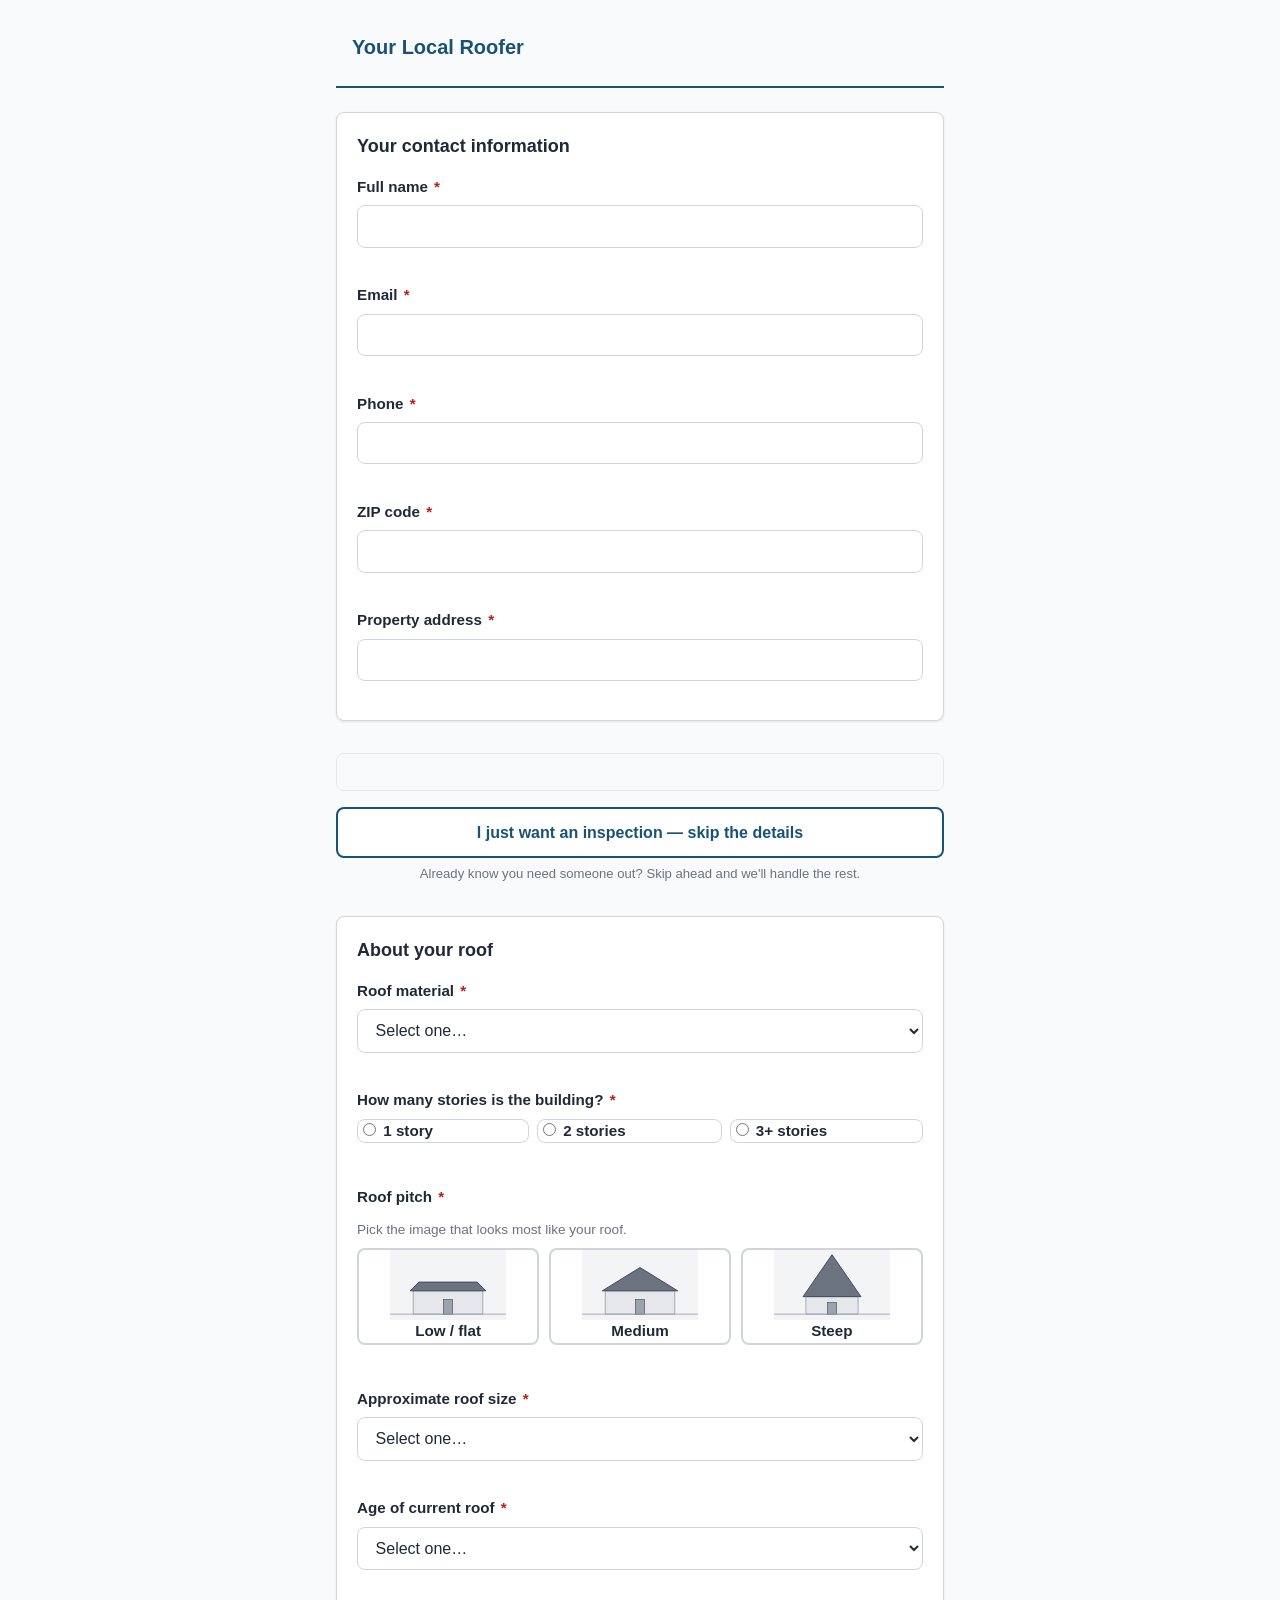
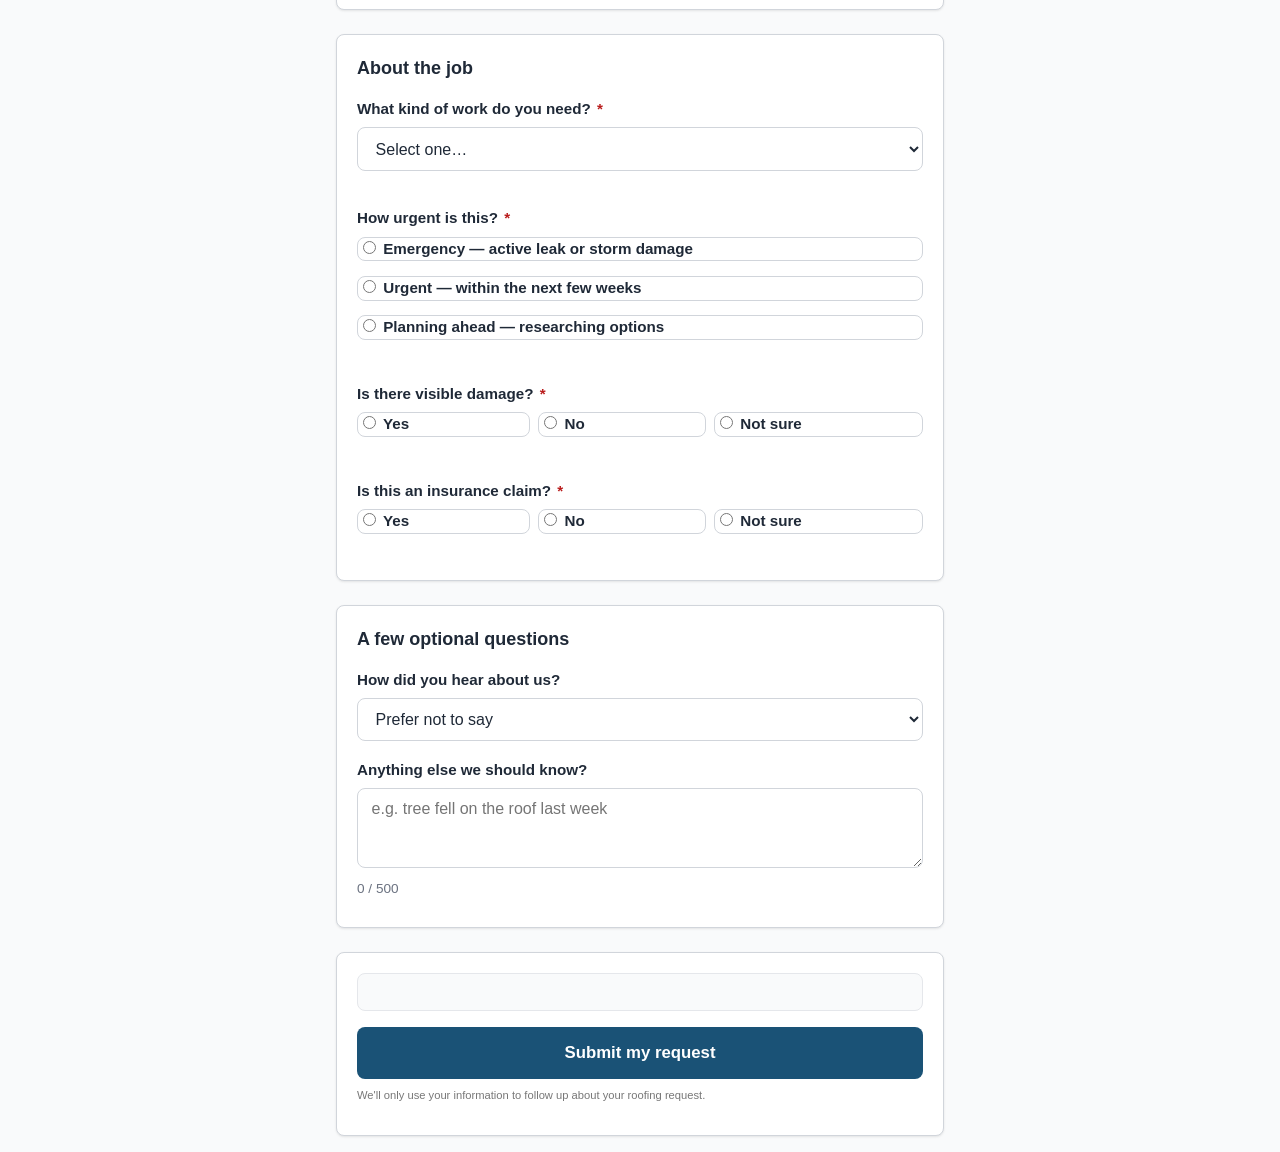
<file: index.html>
<!doctype html>
<html lang="en">
<head>
  <meta charset="utf-8" />
  <meta name="viewport" content="width=device-width, initial-scale=1" />
  <title>Roofing Quote Request</title>
  <link rel="stylesheet" href="assets/css/styles.css" />
  <style>
    /* ============================================================
       Consent block styling — FORM_SPEC §6.7
       Goal: visible, readable, complete — but doesn't dominate
       the form or feel like a lecture.
       ============================================================ */

    /* Outer container — subtle group, generous padding, doesn't
       compete with the submit button. */
    .consent-block {
      background: #F9FAFB;
      border: 1px solid #E5E7EB;
      border-radius: 8px;
      padding: 18px 20px;
      margin-bottom: 1rem;
    }

    /* Disclosure (§6.1) — small, muted grey body text. */
    .consent-disclosure {
      font-size: 14px;
      line-height: 1.6;
      color: #6B7280;
    }

    /* Inline headings inside the disclosure are paragraph leads,
       not section headers — same body size, just bolded. */
    .consent-disclosure h3 {
      font-size: 14px;
      font-weight: 700;
      color: #374151;
      margin: 0 0 0.6em;
    }

    .consent-disclosure p {
      margin: 0 0 0.8em;
    }
    .consent-disclosure p:last-of-type {
      margin-bottom: 0;
    }
    .consent-disclosure strong {
      color: #374151;
      font-weight: 600;
    }
    .consent-disclosure a {
      color: #1a5fbf;
      text-decoration: underline;
    }

    /* Optional jurisdiction add-on (§6.6) — sits between the
       footnote and the checkboxes, same look as the disclosure. */
    .consent-jurisdiction-addon {
      margin: 0.8em 0 0;
      font-size: 14px;
      line-height: 1.6;
      color: #6B7280;
    }

    /* Checkboxes (§6.2, §6.3) — normal form text, darker color,
       generous spacing, full label clickable. */
    .consent-checkbox {
      display: flex;
      align-items: flex-start;
      gap: 12px;
      font-size: 15px;
      line-height: 1.55;
      color: #1F2937;
      margin-top: 14px;
      padding-top: 14px;
      border-top: 1px solid #E5E7EB;
      cursor: pointer;
    }
    .consent-checkbox:first-of-type {
      margin-top: 16px;
      padding-top: 16px;
    }
    .consent-checkbox input[type="checkbox"] {
      flex: 0 0 auto;
      width: 22px;
      height: 22px;
      margin: 0;
      cursor: pointer;
    }
    .consent-checkbox span {
      flex: 1 1 auto;
    }
    .consent-checkbox strong {
      font-weight: 600;
    }

    /* Bigger tap targets on touch devices — §6.7 wants ≥24×24 on mobile. */
    @media (pointer: coarse) {
      .consent-checkbox input[type="checkbox"] {
        width: 24px;
        height: 24px;
      }
    }

    .submit-hint {
      font-size: 0.7rem;
      color: #777;
      margin-top: 0.5rem;
    }
  </style>
</head>
<body>
  <div id="loader" class="loader">Loading&hellip;</div>

  <div id="error" class="error-banner" hidden></div>

  <main id="app" class="app" hidden>
    <header class="brand">
      <img id="brand-logo" class="brand__logo" alt="" hidden />
      <div class="brand__text">
        <h1 id="brand-name" class="brand__name"></h1>
        <a id="brand-phone" class="brand__phone" href="#"></a>
      </div>
    </header>

    <form id="quote-form" class="form" novalidate>
      <!-- ============ SECTION 1: CONTACT INFORMATION ============ -->
      <section id="section-contact" class="form__section">
        <h2 class="form__heading">Your contact information</h2>

        <div class="field">
          <label for="fullName">Full name <span class="req">*</span></label>
          <input id="fullName" name="fullName" type="text" autocomplete="name" required />
          <p class="field__error" data-error-for="fullName"></p>
        </div>

        <div class="field">
          <label for="email">Email <span class="req">*</span></label>
          <input id="email" name="email" type="email" autocomplete="email" required />
          <p class="field__error" data-error-for="email"></p>
        </div>

        <div class="field">
          <label for="phone">Phone <span class="req">*</span></label>
          <input id="phone" name="phone" type="tel" autocomplete="tel" required />
          <p class="field__error" data-error-for="phone"></p>
        </div>

        <div class="field">
          <label for="zip">ZIP code <span class="req">*</span></label>
          <input id="zip" name="zip" type="text" inputmode="numeric" maxlength="5" autocomplete="postal-code" required />
          <p class="field__error" data-error-for="zip"></p>
        </div>

        <div class="field">
          <label for="address">Property address <span class="req">*</span></label>
          <input id="address" name="address" type="text" autocomplete="street-address" required />
          <p class="field__error" data-error-for="address"></p>
        </div>
      </section>

      <!-- ============ SKIP TO INSPECTION ============
           Per FORM_SPEC §6 + Task 5: the same consent block must appear
           above the skip-to-inspection button so users on the skip path
           see the disclosure + (optional) Phone/SMS checkboxes before
           clicking. Rendered at runtime by consent.js into #consent-block-skip.
           ================================================================== -->
      <div class="skip-section">

        <div
          id="consent-block-skip"
          class="consent-block"
          data-tf-element-role="consent has-consented"
        ></div>

        <button type="button" id="skip-to-inspection" class="skip-btn">
          I just want an inspection &mdash; skip the details
        </button>
        <p class="skip-hint">Already know you need someone out? Skip ahead and we'll handle the rest.</p>
      </div>

      <!-- ============ SECTION 2: ROOF DETAILS ============ -->
      <section id="section-roof-details" class="form__section">
        <h2 class="form__heading">About your roof</h2>

        <div class="field">
          <label for="roofType">Roof material <span class="req">*</span></label>
          <select id="roofType" name="roofType" required>
            <option value="">Select one&hellip;</option>
            <option value="asphalt">Asphalt shingles (3-tab) &mdash; most common, flat shingles</option>
            <option value="architectural">Architectural shingles &mdash; thicker, dimensional</option>
            <option value="metal">Metal roof &mdash; standing seam or corrugated</option>
            <option value="clay_tile">Clay / Spanish tile &mdash; curved terracotta</option>
            <option value="concrete_tile">Concrete tile &mdash; flat or curved concrete</option>
            <option value="slate">Slate &mdash; natural stone tiles</option>
            <option value="wood_shake">Wood shakes / shingles &mdash; cedar or redwood</option>
            <option value="flat_membrane">Flat roof (rubber / membrane) &mdash; TPO, EPDM, BUR</option>
            <option value="composite">Composite / synthetic &mdash; engineered materials</option>
            <option value="not_sure">I'm not sure</option>
          </select>
          <p class="field__error" data-error-for="roofType"></p>
        </div>

        <fieldset class="field">
          <legend>How many stories is the building? <span class="req">*</span></legend>
          <div class="radio-row">
            <label class="radio"><input type="radio" name="stories" value="1" required /> <span>1 story</span></label>
            <label class="radio"><input type="radio" name="stories" value="2" /> <span>2 stories</span></label>
            <label class="radio"><input type="radio" name="stories" value="3plus" /> <span>3+ stories</span></label>
          </div>
          <p class="field__error" data-error-for="stories"></p>
        </fieldset>

        <fieldset class="field">
          <legend>Roof pitch <span class="req">*</span></legend>
          <p class="field__hint">Pick the image that looks most like your roof.</p>
          <div class="pitch-grid">
            <label class="pitch-card">
              <input type="radio" name="pitch" value="low" required />
              <img src="assets/pitch-guide/low.svg" alt="Low pitch roof" />
              <span>Low / flat</span>
            </label>
            <label class="pitch-card">
              <input type="radio" name="pitch" value="medium" />
              <img src="assets/pitch-guide/medium.svg" alt="Medium pitch roof" />
              <span>Medium</span>
            </label>
            <label class="pitch-card">
              <input type="radio" name="pitch" value="steep" />
              <img src="assets/pitch-guide/steep.svg" alt="Steep pitch roof" />
              <span>Steep</span>
            </label>
          </div>
          <p class="field__error" data-error-for="pitch"></p>
        </fieldset>

        <div class="field">
          <label for="size">Approximate roof size <span class="req">*</span></label>
          <select id="size" name="size" required>
            <option value="">Select one&hellip;</option>
            <option value="under1500">Under 1,500 sq ft</option>
            <option value="1500to2500">1,500 &ndash; 2,500 sq ft</option>
            <option value="2500to3500">2,500 &ndash; 3,500 sq ft</option>
            <option value="over3500">Over 3,500 sq ft</option>
            <option value="not_sure">I'm not sure</option>
          </select>
          <p class="field__error" data-error-for="size"></p>
        </div>

        <div class="field">
          <label for="roofAge">Age of current roof <span class="req">*</span></label>
          <select id="roofAge" name="roofAge" required>
            <option value="">Select one&hellip;</option>
            <option value="less_than_10">Less than 10 years</option>
            <option value="10_to_20">10 &ndash; 20 years</option>
            <option value="over_20">Over 20 years</option>
            <option value="not_sure">I'm not sure</option>
          </select>
          <p class="field__error" data-error-for="roofAge"></p>
        </div>
      </section>

      <!-- ============ SECTION 2B: JOB DETAILS ============ -->
      <section class="form__section">
        <h2 class="form__heading">About the job</h2>

        <div class="field">
          <label for="jobType">What kind of work do you need? <span class="req">*</span></label>
          <select id="jobType" name="jobType" required>
            <option value="">Select one&hellip;</option>
            <option value="replacement">Full replacement</option>
            <option value="repair">Repair</option>
            <option value="inspection">Inspection only</option>
            <option value="not_sure">Not sure yet</option>
          </select>
          <p class="field__error" data-error-for="jobType"></p>
        </div>

        <fieldset class="field">
          <legend>How urgent is this? <span class="req">*</span></legend>
          <div class="radio-stack">
            <label class="radio"><input type="radio" name="urgency" value="emergency" required /> <span><strong>Emergency</strong> &mdash; active leak or storm damage</span></label>
            <label class="radio"><input type="radio" name="urgency" value="urgent" /> <span><strong>Urgent</strong> &mdash; within the next few weeks</span></label>
            <label class="radio"><input type="radio" name="urgency" value="planning" /> <span><strong>Planning ahead</strong> &mdash; researching options</span></label>
          </div>
          <p class="field__error" data-error-for="urgency"></p>
        </fieldset>

        <fieldset class="field">
          <legend>Is there visible damage? <span class="req">*</span></legend>
          <div class="radio-row">
            <label class="radio"><input type="radio" name="hasDamage" value="yes" required /> <span>Yes</span></label>
            <label class="radio"><input type="radio" name="hasDamage" value="no" /> <span>No</span></label>
            <label class="radio"><input type="radio" name="hasDamage" value="not_sure" /> <span>Not sure</span></label>
          </div>
          <p class="field__error" data-error-for="hasDamage"></p>
        </fieldset>

        <fieldset class="field">
          <legend>Is this an insurance claim? <span class="req">*</span></legend>
          <div class="radio-row">
            <label class="radio"><input type="radio" name="isInsuranceClaim" value="yes" required /> <span>Yes</span></label>
            <label class="radio"><input type="radio" name="isInsuranceClaim" value="no" /> <span>No</span></label>
            <label class="radio"><input type="radio" name="isInsuranceClaim" value="not_sure" /> <span>Not sure</span></label>
          </div>
          <p class="field__error" data-error-for="isInsuranceClaim"></p>
        </fieldset>
      </section>

      <!-- ============ SECTION 3: OPTIONAL ============ -->
      <section id="section-optional" class="form__section">
        <h2 class="form__heading">A few optional questions</h2>

        <div class="field">
          <label for="hearAbout">How did you hear about us?</label>
          <select id="hearAbout" name="hearAbout">
            <option value="">Prefer not to say</option>
            <option value="google">Google search</option>
            <option value="referral">Friend or family referral</option>
            <option value="social">Social media</option>
            <option value="other">Other</option>
            <option value="prefer_not">Prefer not to say</option>
          </select>
        </div>

        <div class="field">
          <label for="additionalNotes">Anything else we should know?</label>
          <textarea id="additionalNotes" name="additionalNotes" rows="3" maxlength="500" placeholder="e.g. tree fell on the roof last week"></textarea>
          <p class="field__hint"><span id="notes-count">0</span> / 500</p>
        </div>
      </section>

      <!-- ============ CONSENT + SUBMIT ============
           TrustedForm tagged consent: the disclosure + checkboxes live inside
           the [data-tf-element-role="consent has-consented"] wrapper so the
           cert records what the user agreed to. The submit button carries
           data-tf-element-role="submit".

           The inner content of #consent-block is rendered at runtime by
           assets/js/consent.js per FORM_SPEC §6.
           ================================================================== -->
      <section class="form__section consent-section">

        <div
          id="consent-block"
          class="consent-block"
          data-tf-element-role="consent has-consented"
        ></div>

        <!-- TrustedForm writes the cert URL into this hidden field once it loads. -->
        <input type="hidden" name="xxTrustedFormCertUrl" id="xxTrustedFormCertUrl" value="" />

        <button
          type="submit"
          id="submit-btn"
          class="submit-btn"
          data-tf-element-role="submit"
        >
          Submit my request
        </button>
        <p class="submit-hint">
          We'll only use your information to follow up about your roofing request.
        </p>
        <p id="submit-error" class="submit-error" hidden></p>
      </section>
    </form>
  </main>

  <!-- =====================================================================
       TrustedForm by ActiveProspect — loaded with use_tagged_consent=true
       ===================================================================== -->
  <script type="text/javascript">
    (function () {
      var tf = document.createElement('script');
      tf.type = 'text/javascript';
      tf.async = true;
      tf.src =
        ('https:' === document.location.protocol ? 'https' : 'http') +
        '://api.trustedform.com/trustedform.js' +
        '?field=xxTrustedFormCertUrl' +
        '&use_tagged_consent=true' +
        '&l=' + new Date().getTime() + Math.random();
      var s = document.getElementsByTagName('script')[0];
      s.parentNode.insertBefore(tf, s);
    })();
  </script>
  <noscript>
    <img src="https://api.trustedform.com/ns.gif" alt="" />
  </noscript>

  <!-- App scripts — order matters: config-loader, renderer, consent, antispam, submit.
       antispam.js captures load timestamp at script-execute time, so it must be
       loaded before form-submit.js (which reads window.RoofingForm.antispam). -->
  <script src="assets/js/config-loader.js"></script>
  <script src="assets/js/form-renderer.js"></script>
  <script src="assets/js/consent.js"></script>
  <script src="assets/js/antispam.js"></script>
  <script src="assets/js/form-submit.js"></script>

  <!-- Boot: load config, render the form, then render the consent block. -->
  <script>
    (async function () {
      var config = await window.RoofingForm.resolveConfig();
      if (!config) {
        document.getElementById('loader').hidden = true;
        var banner = document.getElementById('error');
        banner.textContent = 'Unable to load form configuration.';
        banner.hidden = false;
        return;
      }

      window.RoofingForm.renderForm(config);

      // Per FORM_SPEC §6.4: any missing required token throws here so the
      // form fails loudly rather than rendering raw {{tokens}} on screen.
      // Two mount points: one above the skip-to-inspection button, one
      // above the main submit button. Same wording in both places.
      window.RoofingForm.renderConsent(config, document.getElementById('consent-block-skip'));
      window.RoofingForm.renderConsent(config, document.getElementById('consent-block'));
    })();
  </script>
</body>
</html>
</file>
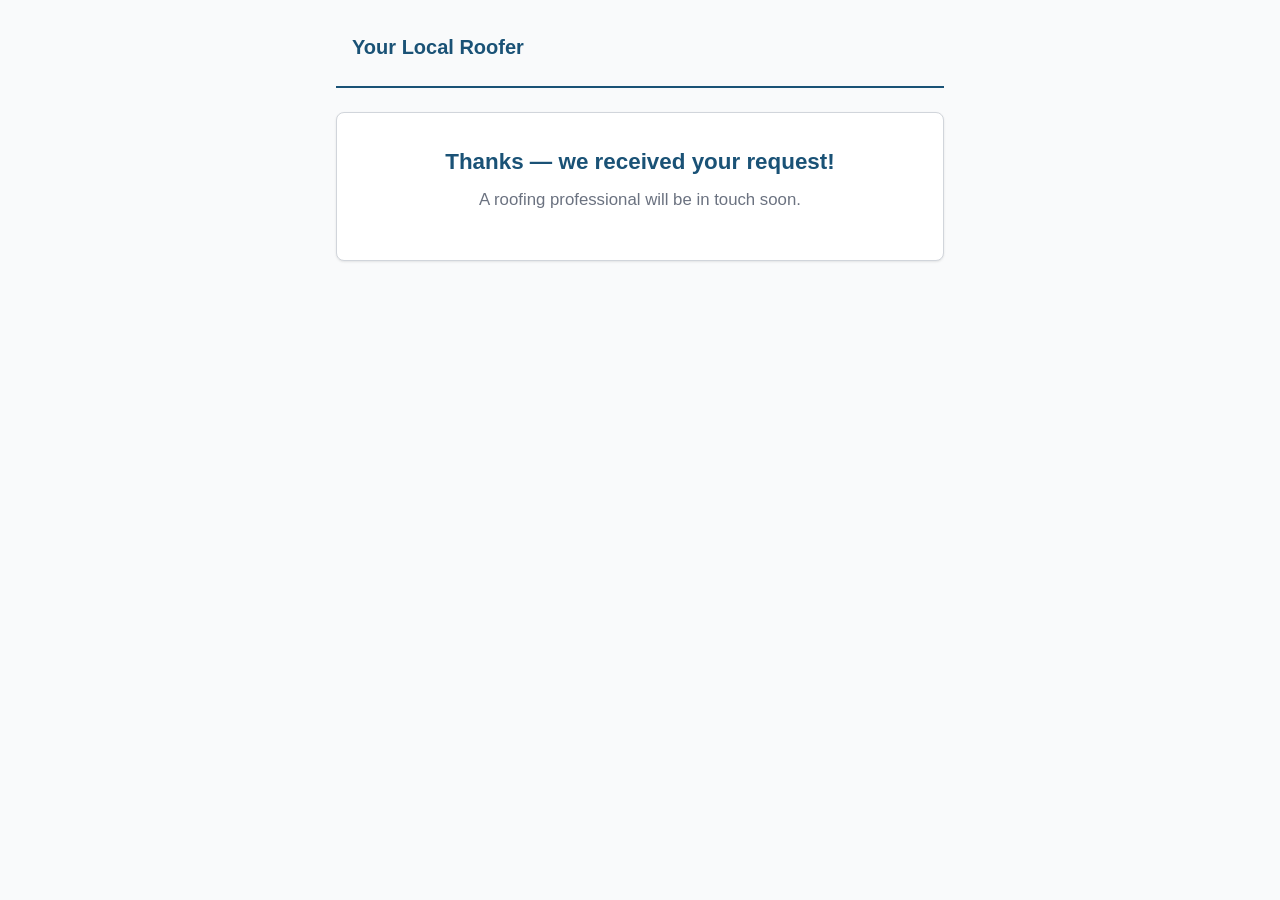
<file: thanks.html>
<!doctype html>
<html lang="en">
<head>
  <meta charset="utf-8" />
  <meta name="viewport" content="width=device-width, initial-scale=1" />
  <title>Thank You</title>
  <link rel="stylesheet" href="assets/css/styles.css" />
</head>
<body>
  <div id="loader" class="loader">Loading&hellip;</div>

  <main id="thanks-app" class="app" hidden>
    <header class="brand">
      <img id="brand-logo" class="brand__logo" alt="" hidden />
      <div class="brand__text">
        <h1 id="brand-name" class="brand__name"></h1>
        <a id="brand-phone" class="brand__phone" href="#"></a>
      </div>
    </header>

    <div class="thanks-card">
      <h2 id="thanks-heading" class="thanks-card__heading"></h2>
      <p id="thanks-subheading" class="thanks-card__subheading"></p>
      <p id="phone-cta" class="thanks-card__phone-cta"></p>
    </div>

    <div id="calendly-container" class="calendly-container"></div>
  </main>

  <script src="assets/js/config-loader.js"></script>
  <script src="assets/js/thanks.js"></script>
</body>
</html>
</file>
<file: assets/css/styles.css>
/* ============================================================
   Roofing Form — responsive styles
   Brand color is injected at runtime via --brand-color
   ============================================================ */

:root {
  --brand-color: #1a5276;
  --brand-color-dark: #134060;
  --brand-color-secondary: #1a1a1a;
  --text: #1f2937;
  --text-muted: #6b7280;
  --border: #d1d5db;
  --border-focus: var(--brand-color);
  --bg: #ffffff;
  --bg-soft: #f9fafb;
  --error: #b91c1c;
  --radius: 8px;
  --shadow: 0 1px 3px rgba(0, 0, 0, 0.06), 0 1px 2px rgba(0, 0, 0, 0.04);
}

* { box-sizing: border-box; }

html, body {
  margin: 0;
  padding: 0;
  font-family: -apple-system, BlinkMacSystemFont, "Segoe UI", Roboto, "Helvetica Neue", Arial, sans-serif;
  font-size: 16px;
  line-height: 1.5;
  color: var(--text);
  background: var(--bg-soft);
  -webkit-font-smoothing: antialiased;
}

img { max-width: 100%; display: block; }

.loader {
  padding: 2rem;
  text-align: center;
  color: var(--text-muted);
}

.error-banner {
  margin: 1rem;
  padding: 1rem;
  background: #fef2f2;
  border: 1px solid #fecaca;
  border-radius: var(--radius);
  color: var(--error);
  text-align: center;
}

.app {
  max-width: 640px;
  margin: 0 auto;
  padding: 1rem;
}

/* ---------- Brand header ---------- */
.brand {
  display: flex;
  align-items: center;
  gap: 1rem;
  padding: 1rem 0 1.5rem;
  border-bottom: 2px solid var(--brand-color);
  margin-bottom: 1.5rem;
}

.brand__logo {
  max-height: 64px;
  width: auto;
}

.brand__text { display: flex; flex-direction: column; }

.brand__name {
  margin: 0;
  font-size: 1.25rem;
  font-weight: 700;
  color: var(--brand-color);
}

.brand__phone {
  font-size: 0.95rem;
  color: var(--text-muted);
  text-decoration: none;
}

.brand__phone:hover { color: var(--brand-color); }

/* ---------- Form ---------- */
.form { display: flex; flex-direction: column; gap: 1.5rem; }

.form__section {
  background: var(--bg);
  border: 1px solid var(--border);
  border-radius: var(--radius);
  padding: 1.25rem;
  box-shadow: var(--shadow);
}

.form__heading {
  margin: 0 0 1rem;
  font-size: 1.125rem;
  font-weight: 600;
  color: var(--text);
}

.field {
  display: block;
  margin: 0 0 1.1rem;
  border: none;
  padding: 0;
}

.field:last-child { margin-bottom: 0; }

.field label,
.field legend {
  display: block;
  font-weight: 600;
  margin-bottom: 0.4rem;
  font-size: 0.95rem;
  padding: 0;
}

.req { color: var(--error); margin-left: 2px; }

.field__hint {
  font-size: 0.85rem;
  color: var(--text-muted);
  margin: 0.25rem 0 0.5rem;
}

.field__error {
  color: var(--error);
  font-size: 0.85rem;
  margin: 0.35rem 0 0;
  min-height: 1em;
}

.field input[type="text"],
.field input[type="email"],
.field input[type="tel"],
.field select,
.field textarea {
  width: 100%;
  padding: 0.7rem 0.85rem;
  font-size: 1rem;
  border: 1px solid var(--border);
  border-radius: var(--radius);
  background: #fff;
  color: var(--text);
  font-family: inherit;
  transition: border-color 0.15s ease, box-shadow 0.15s ease;
}

.field input:focus,
.field select:focus,
.field textarea:focus {
  outline: none;
  border-color: var(--border-focus);
  box-shadow: 0 0 0 3px rgba(26, 82, 118, 0.15);
}

.field input.invalid,
.field select.invalid,
.field textarea.invalid {
  border-color: var(--error);
}

.field textarea { resize: vertical; min-height: 80px; }

/* ---------- Radio rows ---------- */
.radio-row {
  display: flex;
  flex-wrap: wrap;
  gap: 0.5rem;
}

.radio-stack {
  display: flex;
  flex-direction: column;
  gap: 0.5rem;
}

.radio {
  display: flex;
  align-items: center;
  gap: 0.5rem;
  padding: 0.65rem 0.9rem;
  border: 1px solid var(--border);
  border-radius: var(--radius);
  cursor: pointer;
  background: #fff;
  flex: 1 1 auto;
  min-width: 90px;
  font-size: 0.95rem;
  transition: border-color 0.15s ease, background 0.15s ease;
}

.radio input { accent-color: var(--brand-color); }

.radio:hover { border-color: var(--brand-color); }

.radio:has(input:checked) {
  border-color: var(--brand-color);
  background: rgba(26, 82, 118, 0.06);
}

/* ---------- Checkbox ---------- */
.checkbox {
  display: flex;
  align-items: flex-start;
  gap: 0.5rem;
  padding: 0.65rem 0;
  cursor: pointer;
  font-size: 0.95rem;
}

.checkbox input { accent-color: var(--brand-color); margin-top: 0.2rem; }

/* ---------- Pitch picker ---------- */
.pitch-grid {
  display: grid;
  grid-template-columns: repeat(3, 1fr);
  gap: 0.6rem;
}

.pitch-card {
  display: flex;
  flex-direction: column;
  align-items: center;
  gap: 0.4rem;
  padding: 0.6rem;
  border: 2px solid var(--border);
  border-radius: var(--radius);
  cursor: pointer;
  background: #fff;
  text-align: center;
  font-size: 0.9rem;
  font-weight: 500;
  transition: border-color 0.15s ease, background 0.15s ease;
}

.pitch-card img {
  width: 100%;
  height: auto;
  max-height: 70px;
  object-fit: contain;
}

.pitch-card input { position: absolute; opacity: 0; pointer-events: none; }

.pitch-card:hover { border-color: var(--brand-color); }

.pitch-card:has(input:checked) {
  border-color: var(--brand-color);
  background: rgba(26, 82, 118, 0.08);
}

/* ---------- Skip to inspection ---------- */
.skip-section {
  text-align: center;
  padding: 0.5rem 0;
}

.skip-btn {
  width: 100%;
  padding: 0.9rem 1rem;
  font-size: 1rem;
  font-weight: 600;
  color: var(--brand-color);
  background: #fff;
  border: 2px solid var(--brand-color);
  border-radius: var(--radius);
  cursor: pointer;
  transition: background 0.15s ease, color 0.15s ease;
}

.skip-btn:hover:not(:disabled) {
  background: var(--brand-color);
  color: #fff;
}

.skip-btn:disabled {
  opacity: 0.5;
  cursor: not-allowed;
}

.skip-hint {
  font-size: 0.82rem;
  color: var(--text-muted);
  margin: 0.4rem 0 0;
}

/* ---------- Consent + submit ---------- */
.consent-section { background: var(--bg); }

.consent {
  font-size: 0.8rem;
  color: var(--text-muted);
  line-height: 1.45;
  margin: 0 0 1rem;
}

.consent a {
  color: var(--text-muted);
  text-decoration: underline;
}

.consent a:hover {
  color: var(--brand-color);
}

.submit-btn {
  width: 100%;
  padding: 1rem;
  font-size: 1.05rem;
  font-weight: 700;
  color: #fff;
  background: var(--brand-color);
  border: none;
  border-radius: var(--radius);
  cursor: pointer;
  transition: background 0.15s ease, transform 0.05s ease;
}

.submit-btn:hover:not(:disabled) { background: var(--brand-color-dark); }
.submit-btn:active:not(:disabled) { transform: translateY(1px); }

.submit-btn:disabled {
  opacity: 0.6;
  cursor: not-allowed;
}

.submit-error {
  color: var(--error);
  font-size: 0.9rem;
  margin: 0.75rem 0 0;
  text-align: center;
}

/* ---------- Thank-you page ---------- */
.thanks-card {
  background: var(--bg);
  border: 1px solid var(--border);
  border-radius: var(--radius);
  padding: 2rem 1.5rem;
  text-align: center;
  box-shadow: var(--shadow);
  margin-bottom: 1.5rem;
}

.thanks-card__heading {
  margin: 0 0 0.5rem;
  font-size: 1.4rem;
  color: var(--brand-color);
}

.thanks-card__subheading {
  margin: 0 0 1rem;
  color: var(--text-muted);
  font-size: 1.05rem;
}

.thanks-card__phone-cta {
  font-size: 1.1rem;
  margin: 0;
}

.thanks-card__phone-cta a {
  color: var(--brand-color);
  text-decoration: none;
}

.thanks-card__phone-cta a:hover {
  text-decoration: underline;
}

.calendly-container {
  margin-bottom: 2rem;
}

.call-btn {
  display: inline-block;
  padding: 1rem 2rem;
  background: var(--brand-color);
  color: #fff;
  text-decoration: none;
  border-radius: var(--radius);
  font-weight: 700;
  font-size: 1.15rem;
  text-align: center;
  width: 100%;
  transition: background 0.15s ease;
}

.call-btn:hover {
  background: var(--brand-color-dark);
}

/* ---------- Inactive message ---------- */
.inactive-message {
  background: var(--bg);
  border: 1px solid var(--border);
  border-radius: var(--radius);
  padding: 2.5rem 1.5rem;
  text-align: center;
  box-shadow: var(--shadow);
}

.inactive-message h2 {
  margin: 0 0 1rem;
  color: var(--text);
  font-size: 1.3rem;
}

.inactive-message p {
  margin: 0 0 0.75rem;
  color: var(--text-muted);
}

.inactive-message a {
  color: var(--brand-color);
  text-decoration: none;
  font-weight: 600;
}

.inactive-message a:hover {
  text-decoration: underline;
}

/* ---------- Mobile tweaks ---------- */
@media (max-width: 480px) {
  .app { padding: 0.75rem; }
  .form__section { padding: 1rem; }
  .brand__name { font-size: 1.1rem; }
  .pitch-grid { gap: 0.4rem; }
  .pitch-card { font-size: 0.8rem; padding: 0.45rem; }
  .radio { min-width: 0; }
  .thanks-card { padding: 1.5rem 1rem; }
  .thanks-card__heading { font-size: 1.2rem; }
}
</file>
